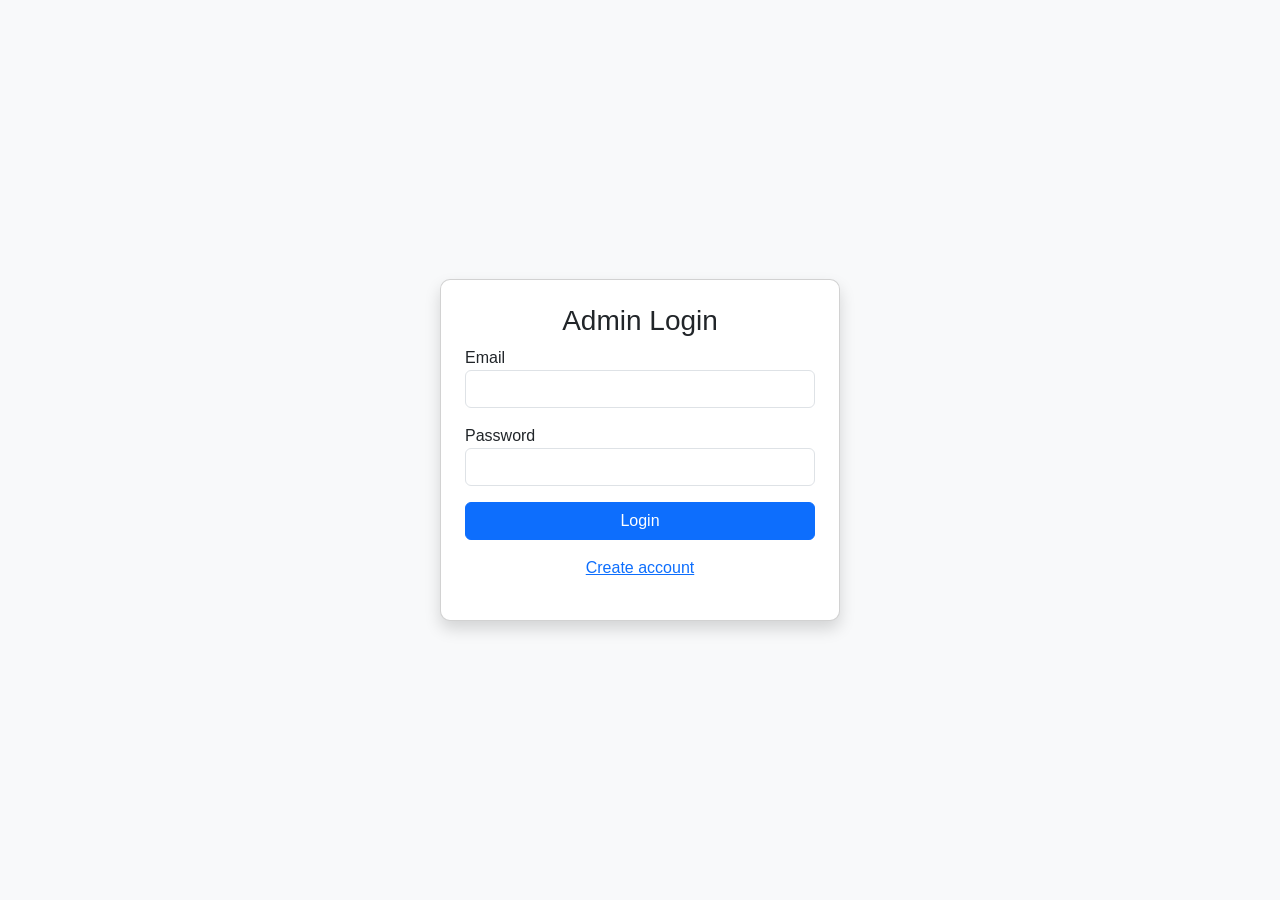
<file: index.html>
<!DOCTYPE html>
<html>
<head>
<title>Admin Login</title>
<meta name="viewport" content="width=device-width, initial-scale=1">
<link href="https://cdn.jsdelivr.net/npm/bootstrap@5.3.2/dist/css/bootstrap.min.css" rel="stylesheet">
<link rel="stylesheet" href="css/style.css">
</head>
<body class="bg-light">
<div class="container d-flex justify-content-center align-items-center vh-100">
<div class="card shadow p-4" style="width:400px">
<h3 class="text-center">Admin Login</h3>
<form action="dashboard.html" method="get">
<div class="mb-3">
<label>Email</label>
<input type="email" class="form-control" required
pattern="[a-z0-9._%+-]+@[a-z0-9.-]+\.[a-z]{2,}$">
</div>
<div class="mb-3">
<label>Password</label>
<input type="password" class="form-control" required>
</div>
<button class="btn btn-primary w-100">Login</button>
<p class="text-center mt-3"><a href="register.html">Create account</a></p>
</form>
</div>
</div>
</body>
</html>
</file>
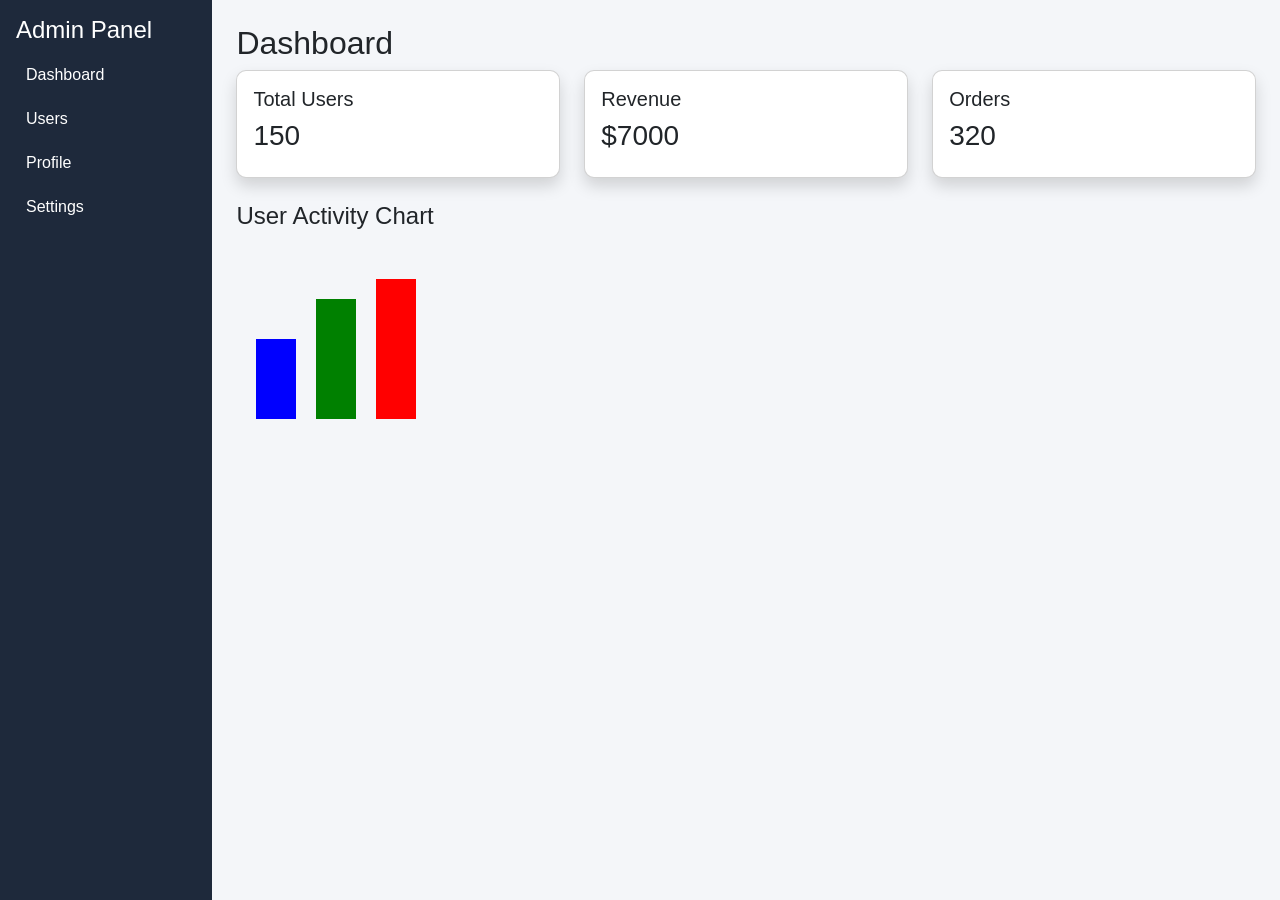
<file: dashboard.html>
<!DOCTYPE html>
<html>
<head>
<title>Dashboard</title>
<meta name="viewport" content="width=device-width, initial-scale=1">
<link href="https://cdn.jsdelivr.net/npm/bootstrap@5.3.2/dist/css/bootstrap.min.css" rel="stylesheet">
<link rel="stylesheet" href="css/style.css">
</head>
<body>
<div class="d-flex">
<div class="sidebar p-3">
<h4>Admin Panel</h4>
<a href="dashboard.html">Dashboard</a>
<a href="users.html">Users</a>
<a href="profile.html">Profile</a>
<a href="settings.html">Settings</a>
</div>
<div class="container-fluid p-4">
<h2>Dashboard</h2>
<div class="row">
<div class="col-lg-4 col-md-6 col-sm-12">
<div class="card p-3 shadow">
<h5>Total Users</h5>
<h3>150</h3>
</div>
</div>
<div class="col-lg-4 col-md-6 col-sm-12">
<div class="card p-3 shadow">
<h5>Revenue</h5>
<h3>$7000</h3>
</div>
</div>
<div class="col-lg-4 col-md-6 col-sm-12">
<div class="card p-3 shadow">
<h5>Orders</h5>
<h3>320</h3>
</div>
</div>
</div>
<br>
<h4>User Activity Chart</h4>
<canvas id="chart" width="500" height="200"></canvas>
<script src="js/chart.js"></script>
</div>
</div>
</body>
</html>
</file>
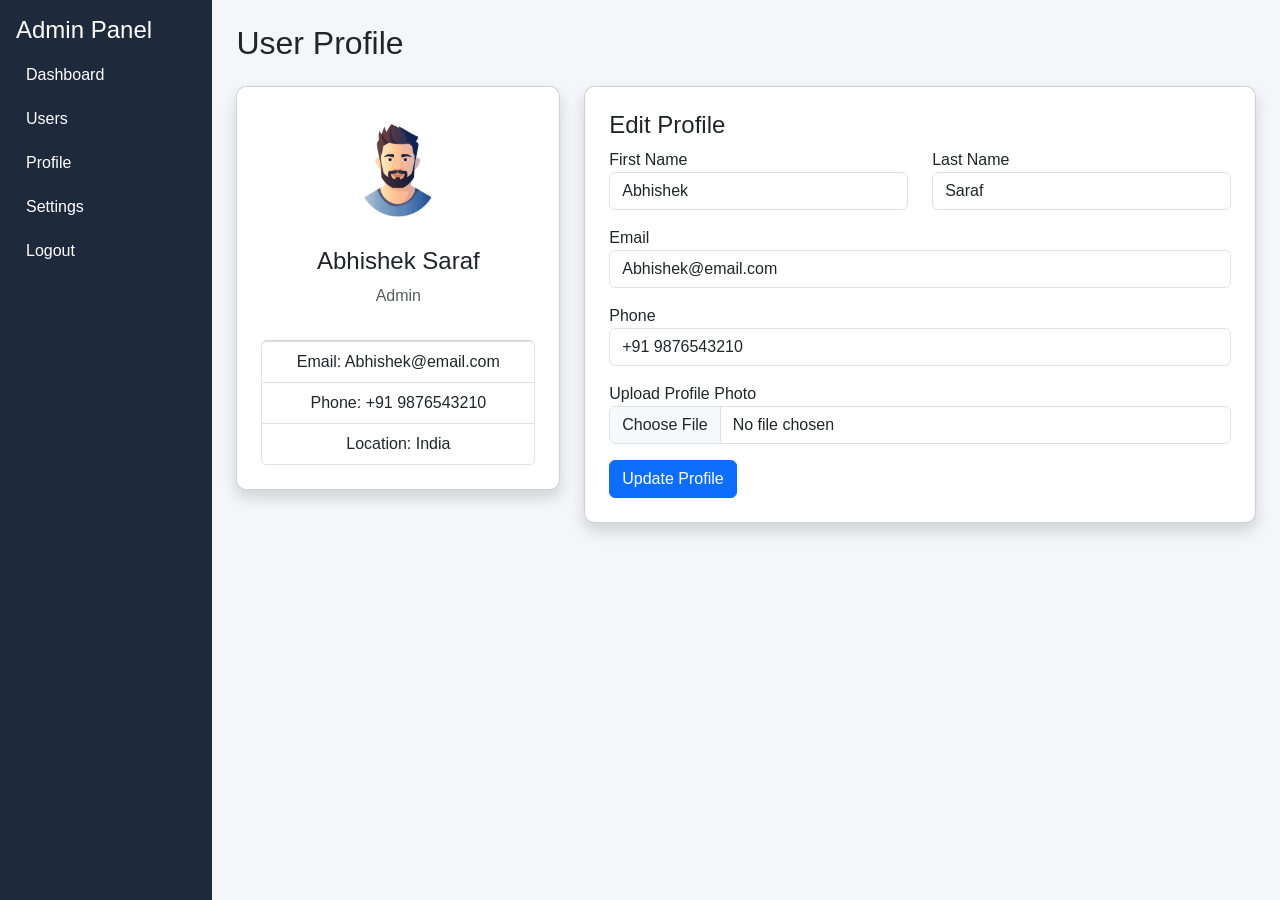
<file: profile.html>
<!DOCTYPE html>
<html lang="en">

<head>

<meta charset="UTF-8">
<meta name="viewport" content="width=device-width, initial-scale=1.0">

<title>User Profile</title>

<link href="https://cdn.jsdelivr.net/npm/bootstrap@5.3.2/dist/css/bootstrap.min.css" rel="stylesheet">

<link rel="stylesheet" href="css/style.css">

</head>

<body>

<div class="d-flex">



<div class="sidebar p-3">

<h4>Admin Panel</h4>

<a href="dashboard.html">Dashboard</a>
<a href="users.html">Users</a>
<a href="profile.html">Profile</a>
<a href="settings.html">Settings</a>
<a href="index.html">Logout</a>

</div>




<div class="container-fluid p-4">

<h2 class="mb-4">User Profile</h2>

<div class="row">

<div class="col-md-4">

<div class="card text-center p-4 shadow">

<img src="images/user.png" class="rounded-circle mx-auto" width="120">

<h4 class="mt-3">Abhishek Saraf</h4>

<p class="text-muted">Admin</p>

<ul class="list-group mt-3">

<li class="list-group-item">Email: Abhishek@email.com</li>

<li class="list-group-item">Phone: +91 9876543210</li>

<li class="list-group-item">Location: India</li>

</ul>

</div>

</div>



<div class="col-md-8">

<div class="card p-4 shadow">

<h4>Edit Profile</h4>

<form>

<div class="row">

<div class="col-md-6 mb-3">
<label>First Name</label>
<input type="text" class="form-control" value="Abhishek">
</div>

<div class="col-md-6 mb-3">
<label>Last Name</label>
<input type="text" class="form-control" value="Saraf">
</div>

</div>

<div class="mb-3">
<label>Email</label>
<input type="email" class="form-control" value="Abhishek@email.com">
</div>

<div class="mb-3">
<label>Phone</label>
<input type="text" class="form-control" value="+91 9876543210">
</div>

<div class="mb-3">
<label>Upload Profile Photo</label>
<input type="file" class="form-control">
</div>

<button class="btn btn-primary">
Update Profile
</button>

</form>

</div>

</div>

</div>

</div>

</div>

</body>
</html>
</file>
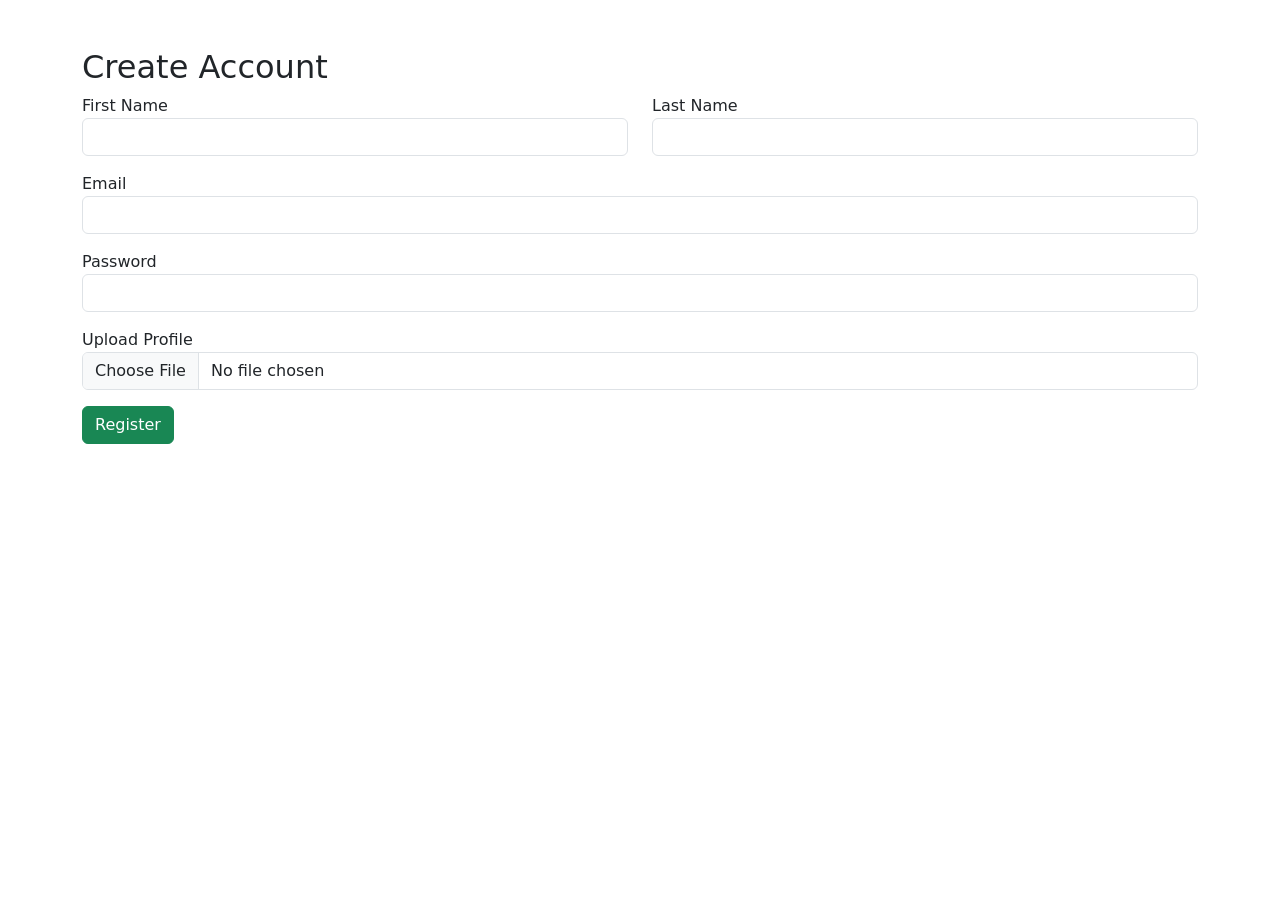
<file: register.html>
<!DOCTYPE html>
<html>
<head>
<title>Register</title>
<meta name="viewport" content="width=device-width, initial-scale=1">
<link href="https://cdn.jsdelivr.net/npm/bootstrap@5.3.2/dist/css/bootstrap.min.css" rel="stylesheet">
</head>
<body>
<div class="container mt-5">
<h2>Create Account</h2>
<form>
<div class="row">
<div class="col-md-6">
<label>First Name</label>
<input type="text" class="form-control" required>
</div>
<div class="col-md-6">
<label>Last Name</label>
<input type="text" class="form-control" required>
</div>
</div>
<div class="mt-3">
<label>Email</label>
<input type="email" class="form-control" pattern="[a-z0-9._%+-]+@[a-z0-9.-]+\.[a-z]{2,}$" required>
</div>
<div class="mt-3">
<label>Password</label>
<input type="password" class="form-control" required>
</div>
<div class="mt-3">
<label>Upload Profile</label>
<input type="file" class="form-control">
</div>
<button class="btn btn-success mt-3">Register</button>
</form>
</div>
</body>
</html>
</file>
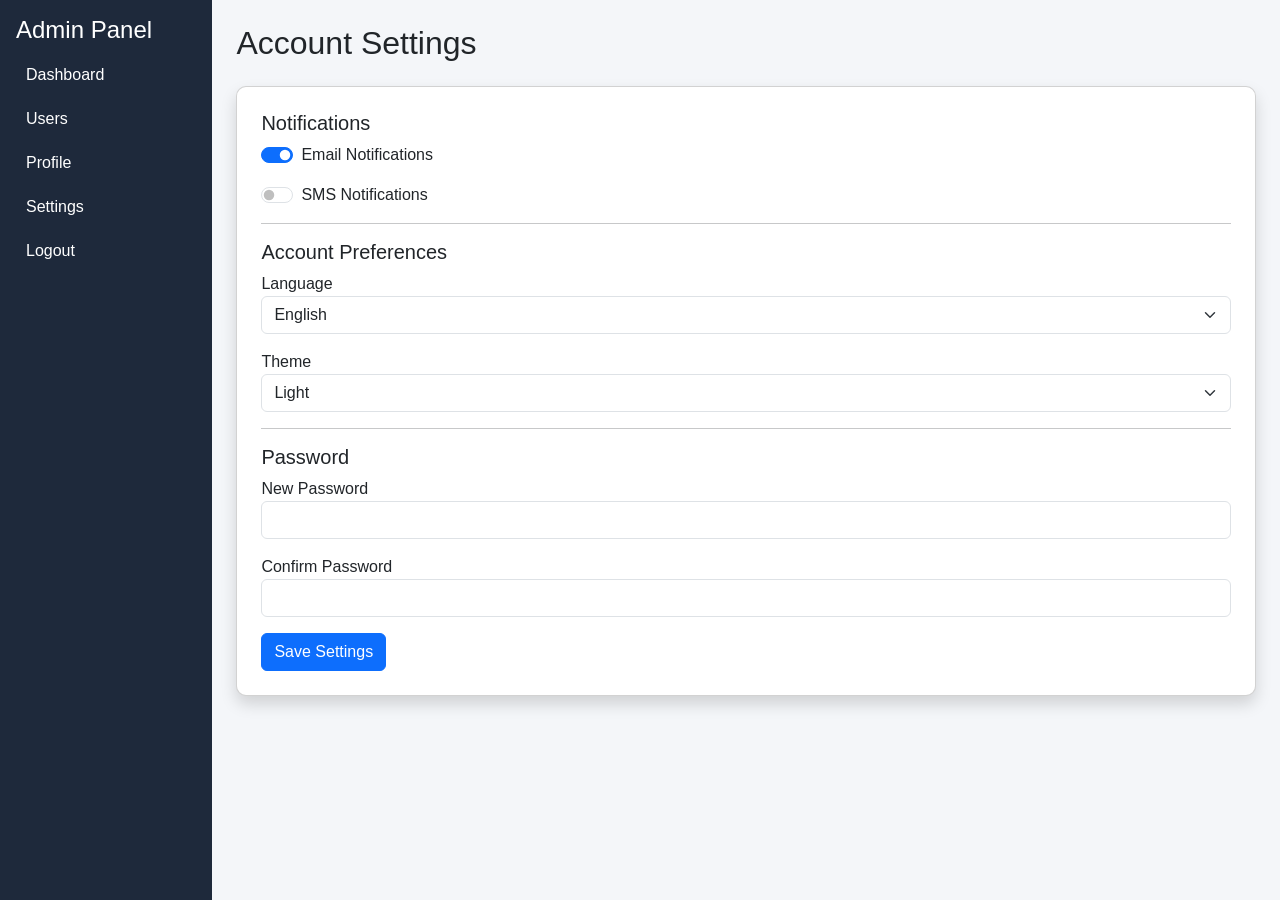
<file: settings.html>
<!DOCTYPE html>
<html lang="en">

<head>

<meta charset="UTF-8">
<meta name="viewport" content="width=device-width, initial-scale=1.0">

<title>Settings</title>

<link href="https://cdn.jsdelivr.net/npm/bootstrap@5.3.2/dist/css/bootstrap.min.css" rel="stylesheet">

<link rel="stylesheet" href="css/style.css">

</head>

<body>

<div class="d-flex">



<div class="sidebar p-3">

<h4>Admin Panel</h4>

<a href="dashboard.html">Dashboard</a>
<a href="users.html">Users</a>
<a href="profile.html">Profile</a>
<a href="settings.html">Settings</a>
<a href="index.html">Logout</a>

</div>




<div class="container-fluid p-4">

<h2 class="mb-4">Account Settings</h2>

<div class="card p-4 shadow">

<form>

<h5>Notifications</h5>

<div class="form-check form-switch mb-3">

<input class="form-check-input" type="checkbox" checked>

<label class="form-check-label">
Email Notifications
</label>

</div>


<div class="form-check form-switch mb-3">

<input class="form-check-input" type="checkbox">

<label class="form-check-label">
SMS Notifications
</label>

</div>


<hr>


<h5 class="mt-3">Account Preferences</h5>

<div class="mb-3">

<label>Language</label>

<select class="form-select">

<option>English</option>
<option>Hindi</option>

</select>

</div>


<div class="mb-3">

<label>Theme</label>

<select class="form-select">

<option>Light</option>
<option>Dark</option>

</select>

</div>


<hr>


<h5>Password</h5>

<div class="mb-3">

<label>New Password</label>

<input type="password" class="form-control">

</div>


<div class="mb-3">

<label>Confirm Password</label>

<input type="password" class="form-control">

</div>


<button class="btn btn-primary">
Save Settings
</button>

</form>

</div>

</div>

</div>

</body>
</html>
</file>
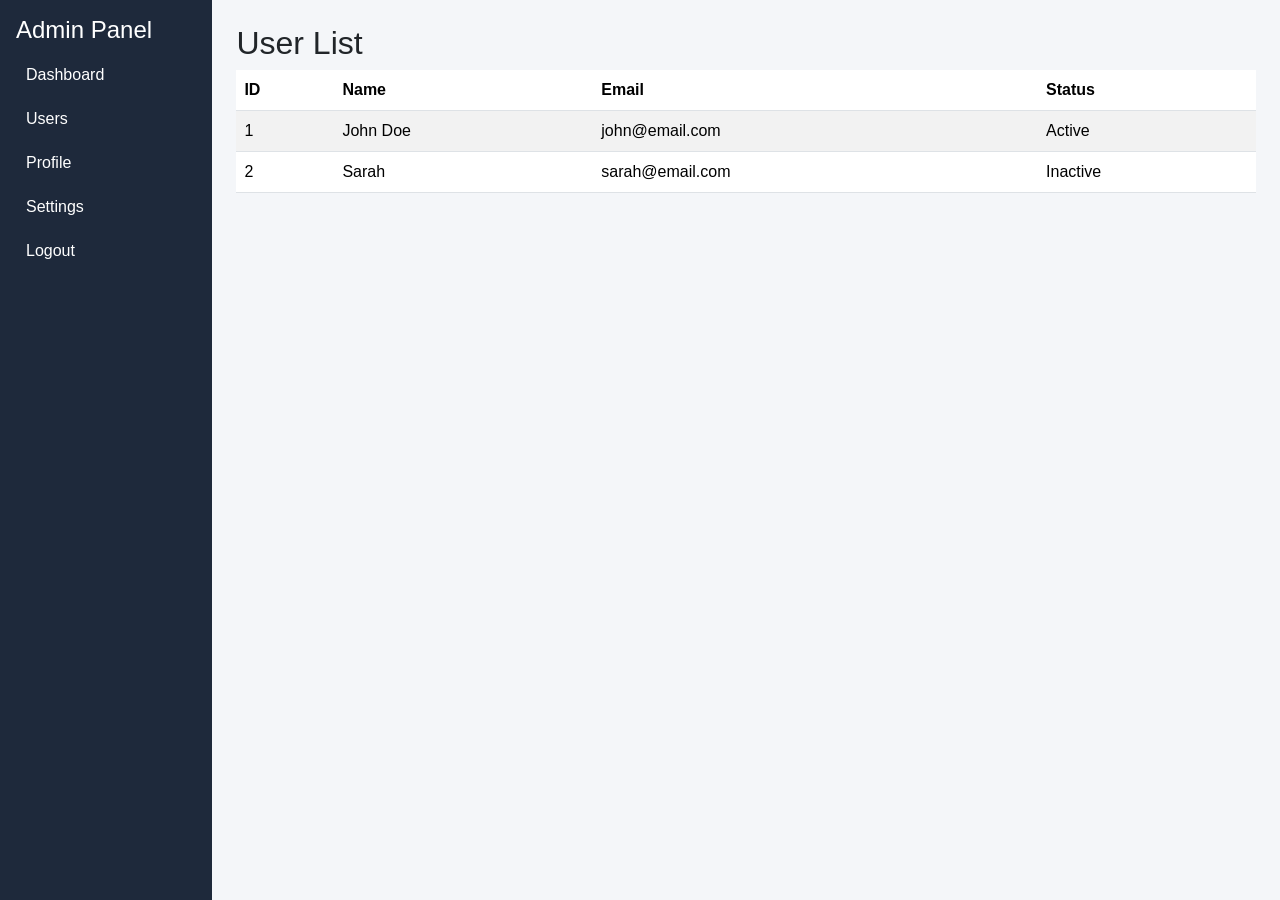
<file: users.html>
<!DOCTYPE html>
<html>
<head>

<title>Users</title>

<meta name="viewport" content="width=device-width, initial-scale=1">

<link href="https://cdn.jsdelivr.net/npm/bootstrap@5.3.2/dist/css/bootstrap.min.css" rel="stylesheet">

<link rel="stylesheet" href="css/style.css">

</head>

<body>

<div class="d-flex">



<div class="sidebar p-3">

<h4>Admin Panel</h4>

<a href="dashboard.html">Dashboard</a>
<a href="users.html">Users</a>
<a href="profile.html">Profile</a>
<a href="settings.html">Settings</a>
<a href="index.html">Logout</a>

</div>



<div class="container-fluid p-4">

<h2>User List</h2>

<table class="table table-striped">

<thead>
<tr>
<th>ID</th>
<th>Name</th>
<th>Email</th>
<th>Status</th>
</tr>
</thead>

<tbody>

<tr>
<td>1</td>
<td>John Doe</td>
<td>john@email.com</td>
<td>Active</td>
</tr>

<tr>
<td>2</td>
<td>Sarah</td>
<td>sarah@email.com</td>
<td>Inactive</td>
</tr>

</tbody>

</table>

</div>

</div>

</body>
</html>
</file>
<file: css/style.css>
body{background:#f4f6f9;font-family:Arial}
.sidebar{width:250px;min-height:100vh;background:#1e293b;color:white}
.sidebar a{color:white;text-decoration:none;padding:10px;display:block}
.sidebar a:hover{background:#0d6efd}
.card{border-radius:10px}
</file>
